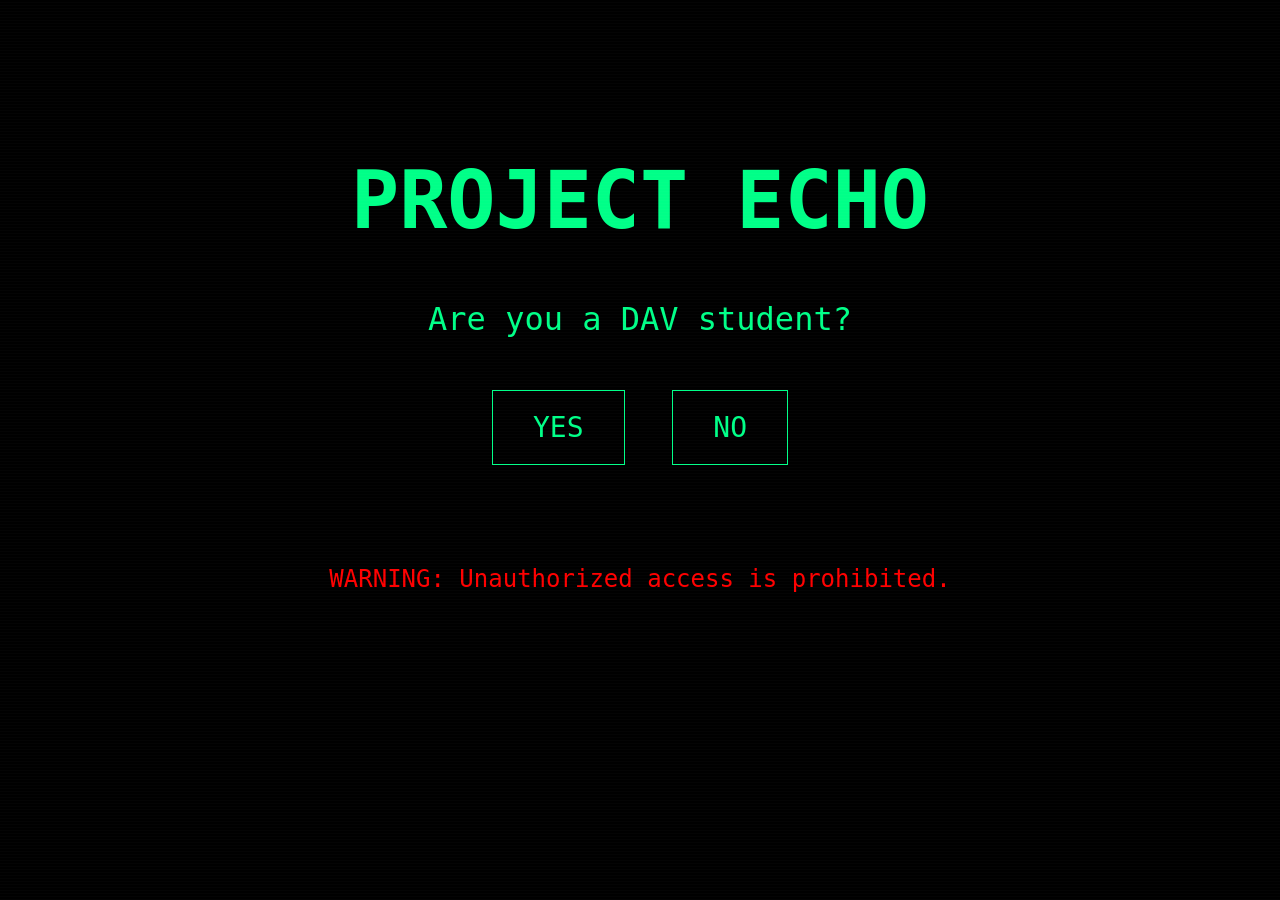
<file: index.html>
<!DOCTYPE html>
<html lang="en">
<head>
<meta charset="UTF-8">
<meta name="viewport" content="width=device-width, initial-scale=1.0">
<title>PROJECT ECHO</title>
<link rel="stylesheet" href="style.css">
</head>

<body>

<div class="overlay"></div>

<div class="container">
<h1 class="glitch">PROJECT ECHO</h1>

<p class="subtitle">Are you a DAV student?</p>

<button onclick="location.href='jumpscare.html'">
YES
</button>

<button onclick="location.href='jumpscare.html'">
NO
</button>

<div class="warning">
WARNING: Unauthorized access is prohibited.
</div>
</div>

</body>
</html>
</file>
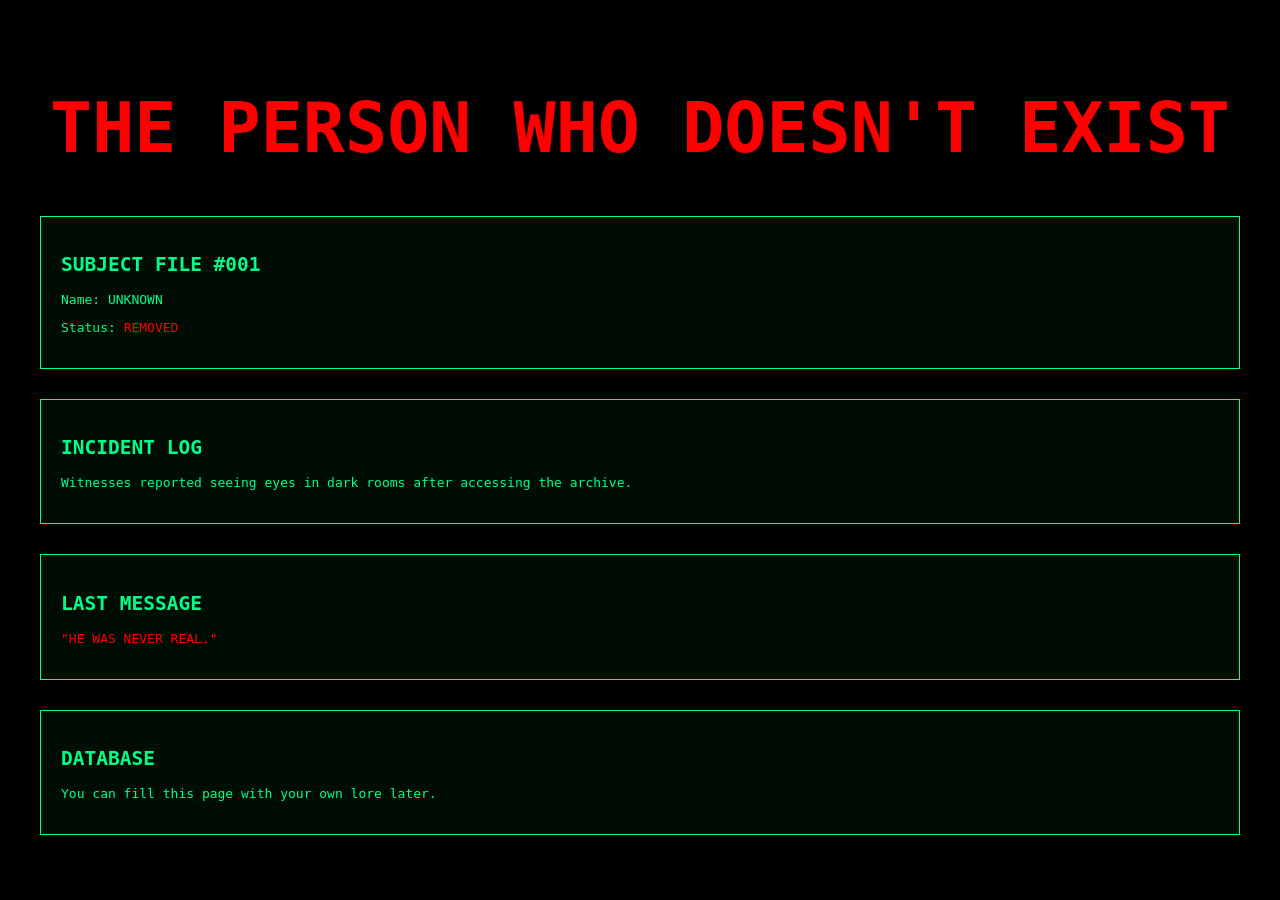
<file: database.html>
<!DOCTYPE html><html><head><title>THE PERSON WHO DOESN'T EXIST</title><style>body{margin:0;background:black;color:#00ff88;font-family:monospace;padding:40px}h1{font-size:70px;color:red;text-align:center}.file{border:1px solid #00ff88;padding:20px;margin-top:30px;background:rgba(0,255,100,.05)}.red{color:red}</style></head><body><audio autoplay loop><source src='https://cdn.pixabay.com/download/audio/2022/03/24/audio_5d0f69ccf2.mp3?filename=horror-background-atmosphere-156462.mp3'></audio><h1>THE PERSON WHO DOESN'T EXIST</h1><div class='file'><h2>SUBJECT FILE #001</h2><p>Name: UNKNOWN</p><p>Status: <span class='red'>REMOVED</span></p></div><div class='file'><h2>INCIDENT LOG</h2><p>Witnesses reported seeing eyes in dark rooms after accessing the archive.</p></div><div class='file'><h2>LAST MESSAGE</h2><p class='red'>"HE WAS NEVER REAL."</p></div><div class='file'><h2>DATABASE</h2><p>You can fill this page with your own lore later.</p></div></body></html>
</file>
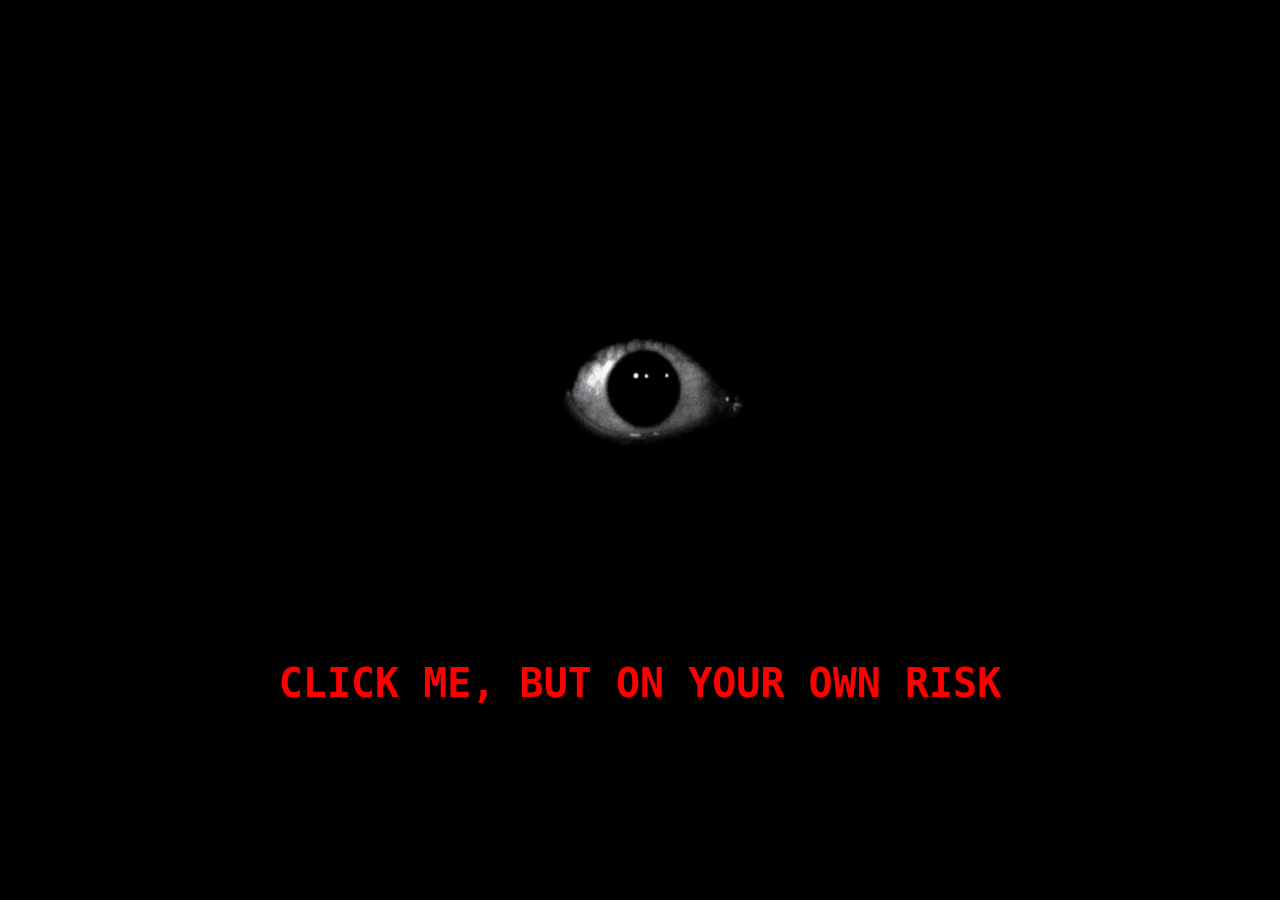
<file: eye.html>
<!DOCTYPE html><html><head><title>DON'T CLICK</title><style>body{margin:0;background:black;display:flex;justify-content:center;align-items:center;height:100vh;flex-direction:column;font-family:monospace;color:white}img{width:260px;cursor:pointer;animation:pulse 2s infinite}h1{margin-top:30px;font-size:40px;color:red}@keyframes pulse{50%{transform:scale(1.05)}}</style></head><body><audio autoplay loop><source src='https://cdn.pixabay.com/download/audio/2021/08/04/audio_bb630cc098.mp3?filename=darkness-rising-10400.mp3'></audio><img src='center_eye.png' onclick='jumpscare()'><h1>CLICK ME, BUT ON YOUR OWN RISK</h1><script>function jumpscare(){document.body.innerHTML=`<div style="background:black;width:100vw;height:100vh;display:flex;justify-content:center;align-items:center;"><h1 style="color:red;font-size:120px;font-family:monospace;">I SEE YOU</h1><audio autoplay><source src="https://www.soundjay.com/human/sounds/scream-01.mp3"></audio></div>`;setTimeout(()=>{window.location.href='database.html'},1500)}</script></body></html>
</file>
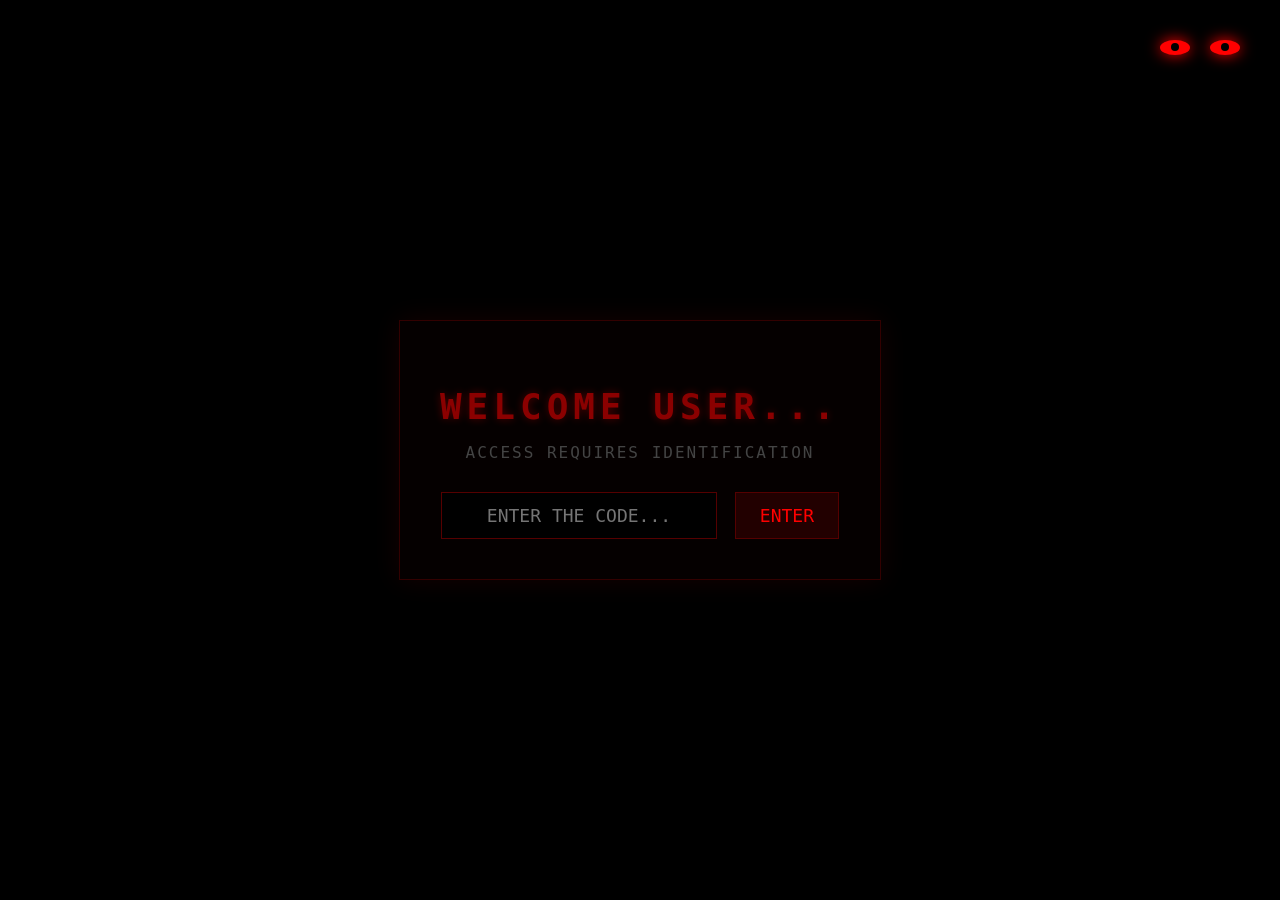
<file: gemini-code-1779817997820.html>
<!DOCTYPE html>
<html lang="en">
<head>
<meta charset="UTF-8">
<meta name="viewport" content="width=device-width, initial-scale=1.0">
<title>WELCOME USER</title>
<style>
body {
margin: 0;
background: black;
color: #660000;
font-family: monospace;
display: flex;
justify-content: center;
align-items: center;
height: 100vh;
flex-direction: column;
overflow: hidden;
position: relative;
}

/* Scary staring eyes in the corner */
.eyes-container {
position: absolute;
top: 40px;
right: 40px;
display: flex;
gap: 20px;
animation: blink 4s infinite;
}

.eye {
width: 30px;
height: 15px;
background: red;
border-radius: 50%;
box-shadow: 0 0 15px red;
position: relative;
}

.eye::after {
content: '';
position: absolute;
width: 8px;
height: 8px;
background: black;
border-radius: 50%;
top: 3px;
left: 11px;
}

h1 {
font-size: 36px;
letter-spacing: 5px;
color: #8b0000;
text-shadow: 0 0 8px rgba(255, 0, 0, 0.3);
margin-bottom: 10px;
}

p {
color: #444;
font-size: 16px;
margin-bottom: 30px;
letter-spacing: 2px;
}

.terminal-box {
background: #050000;
border: 1px solid #300;
padding: 40px;
box-shadow: 0 0 25px rgba(139, 0, 0, 0.15);
text-align: center;
}

input {
background: black;
border: 1px solid #500;
color: red;
padding: 12px;
font-family: monospace;
font-size: 18px;
text-align: center;
outline: none;
width: 250px;
margin-right: 10px;
}

button {
background: #200;
border: 1px solid #500;
color: red;
padding: 12px 24px;
font-family: monospace;
font-size: 18px;
cursor: pointer;
transition: 0.2s;
}

button:hover {
background: red;
color: black;
box-shadow: 0 0 10px red;
}

.error-flash {
animation: flashRed 0.3s;
}

@keyframes blink {
0%, 90%, 100% { transform: scaleY(1); }
95% { transform: scaleY(0.1); }
}

@keyframes flashRed {
0%, 100% { border-color: #500; }
50% { border-color: red; background: #200; }
}
</style>
</head>
<body>

<audio id="creepyMusic" loop>
<source src="https://www.soundhelix.com/examples/mp3/SoundHelix-Song-8.mp3" type="audio/mp3">
</audio>

<div class="eyes-container">
<div class="eye"></div>
<div class="eye"></div>
</div>

<div class="terminal-box">
<h1>WELCOME USER...</h1>
<p>ACCESS REQUIRES IDENTIFICATION</p>

<input type="password" id="accessCode" placeholder="ENTER THE CODE..." autocomplete="off">
<button onclick="checkCode()">ENTER</button>
</div>

<script>
// Plays the silent creepy tune automatically on enter
window.addEventListener('DOMContentLoaded', () => {
    const music = document.getElementById('creepyMusic');
    music.volume = 0.3; // Low, eerie volume
    music.play().catch(err => console.log("Audio waiting for player interaction context."));
});

function checkCode() {
    const inputField = document.getElementById('accessCode');
    const code = inputField.value.trim();
    
    if (code === "codenameshishimanu") {
        location.href = 'database.html';
    } else {
        inputField.classList.add('error-flash');
        inputField.value = '';
        inputField.placeholder = "INVALID ACCESS KEY";
        setTimeout(() => {
            inputField.classList.remove('error-flash');
        }, 300);
    }
}

document.getElementById('accessCode').addEventListener('keypress', function (e) {
    if (e.key === 'Enter') {
        checkCode();
    }
});
</script>

</body>
</html>
</file>
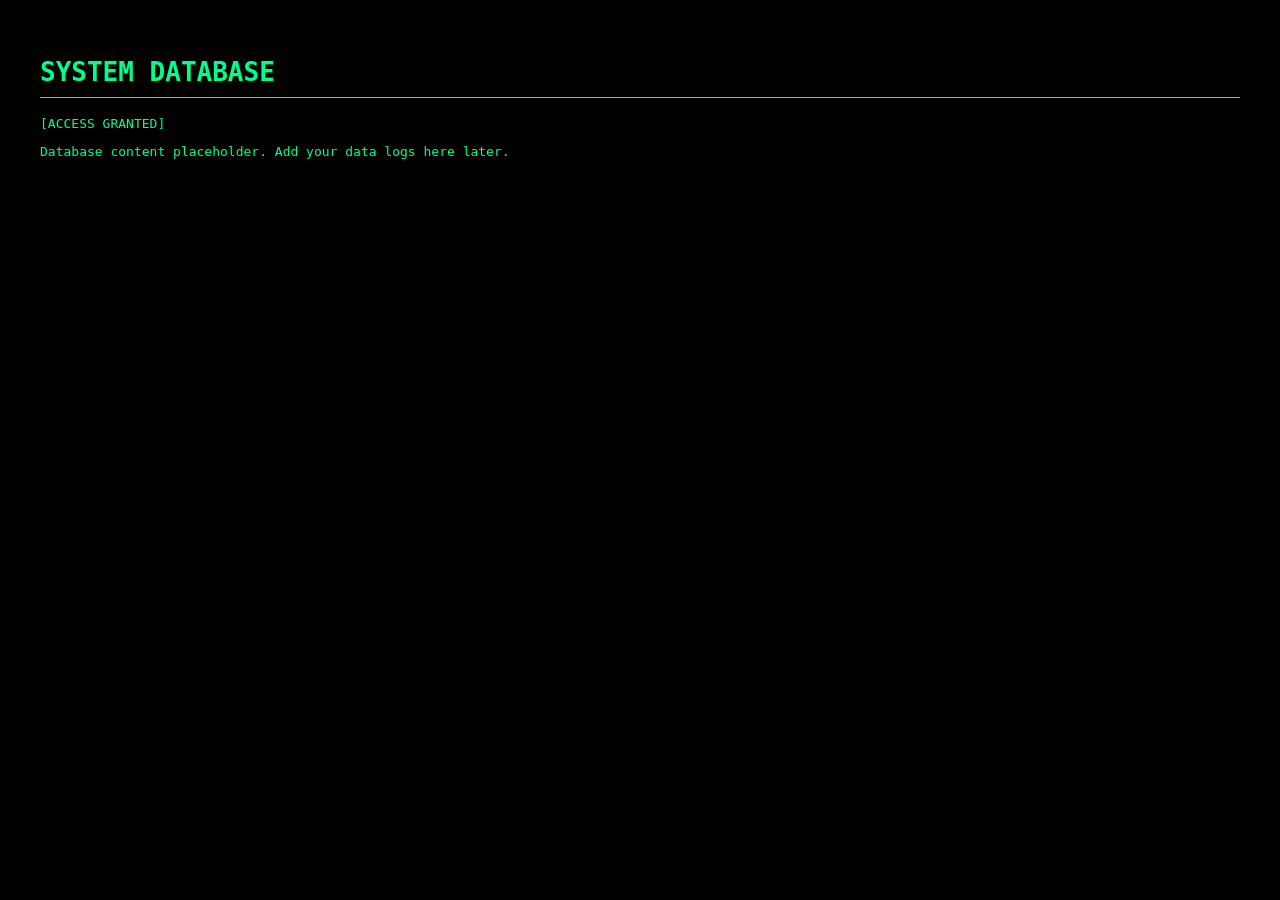
<file: gemini-code-1779818009820.html>
<!DOCTYPE html>
<html lang="en">
<head>
<meta charset="UTF-8">
<meta name="viewport" content="width=device-width, initial-scale=1.0">
<title>DATABASE ACCESS</title>
<style>
body {
margin: 0;
background: black;
color: #00ff88;
font-family: monospace;
padding: 40px;
}
h1 {
border-bottom: 1px solid #00ff88;
padding-bottom: 10px;
}
</style>
</head>
<body>

<h1>SYSTEM DATABASE</h1>
<p>[ACCESS GRANTED]</p>
<p>Database content placeholder. Add your data logs here later.</p>

</body>
</html>
</file>
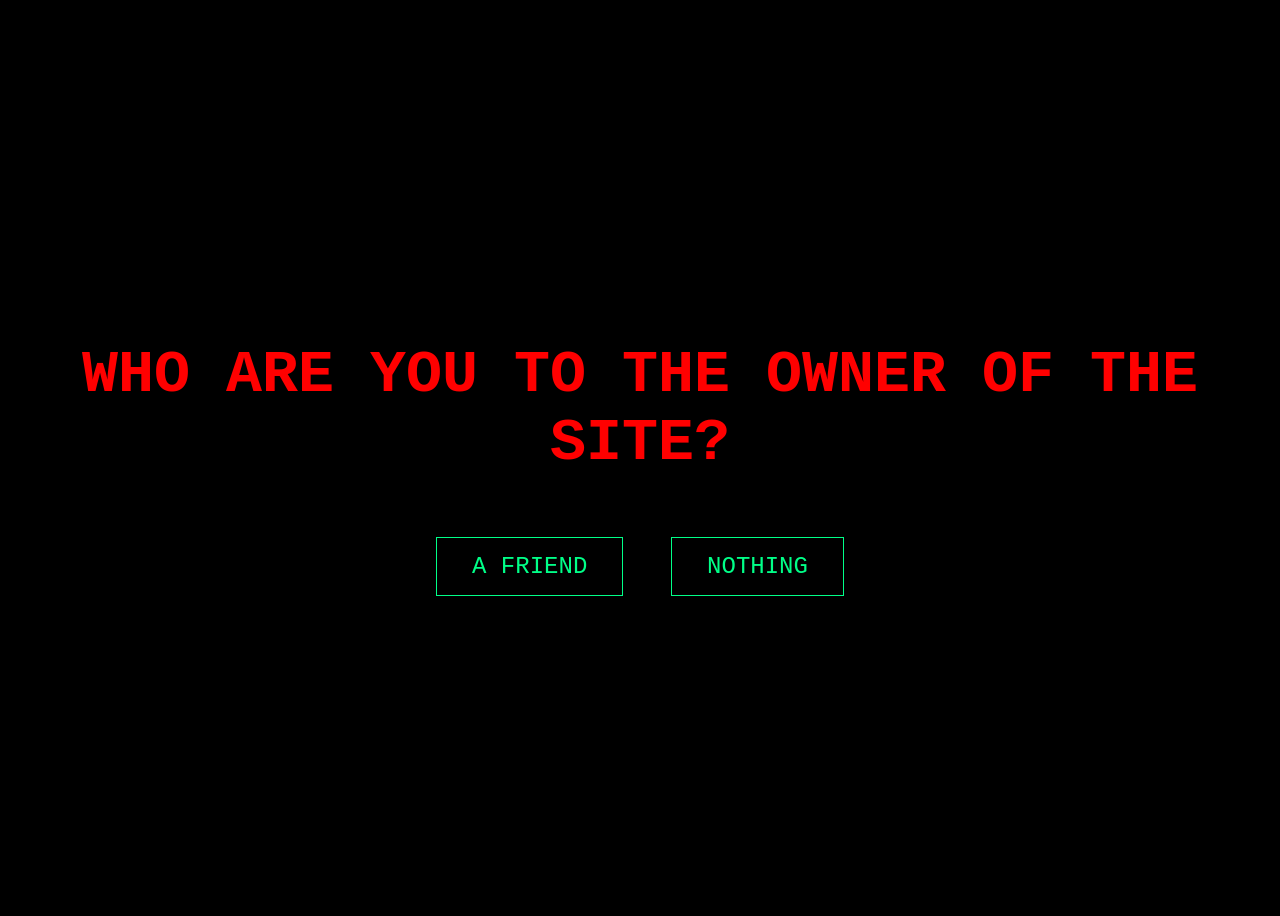
<file: whoareyou.html>
<!DOCTYPE html>
<html lang="en">
<head>
<meta charset="UTF-8">
<meta name="viewport" content="width=device-width, initial-scale=1.0">
<title>WHO ARE YOU?</title>

<style>
body{
background:black;
color:red;
font-family:monospace;
display:flex;
justify-content:center;
align-items:center;
height:100vh;
flex-direction:column;
text-align:center;
}

h1{
font-size:60px;
animation:flicker 0.3s infinite;
}

button{
background:black;
color:#00ff88;
border:1px solid #00ff88;
padding:15px 35px;
margin:20px;
font-size:24px;
font-family:monospace;
cursor:pointer;
}

button:hover{
background:#00ff88;
color:black;
}

@keyframes flicker{
50%{opacity:0.3;}
}
</style>
</head>

<body>

<h1>WHO ARE YOU TO THE OWNER OF THE SITE?</h1>

<div>
<button onclick="location.href='index.html'">
A FRIEND
</button>

<button onclick="location.href='https://www.youtube.com/watch?v=QDia3e12czc'">
NOTHING
</button>
</div>

</body>
</html>
</file>
<file: style.css>
body{
margin:0;
padding:0;
background:black;
color:#00ff88;
font-family:monospace;
overflow:hidden;
}

.container{
text-align:center;
padding-top:100px;
}

.glitch{
font-size:80px;
animation:flicker 2s infinite;
}

.subtitle{
margin-top:40px;
font-size:32px;
}

button{
background:transparent;
border:1px solid #00ff88;
color:#00ff88;
padding:20px 40px;
margin:20px;
cursor:pointer;
font-size:28px;
font-family:monospace;
transition:0.3s;
}

button:hover{
background:#00ff88;
color:black;
}

.warning{
margin-top:80px;
color:red;
font-size:24px;
}

.overlay{
position:fixed;
width:100%;
height:100%;
pointer-events:none;
background-image:repeating-linear-gradient(
transparent,
transparent 2px,
rgba(255,255,255,0.03) 3px
);
}

@keyframes flicker{
0%{opacity:1;}
50%{opacity:0.7;}
52%{opacity:0.3;}
54%{opacity:1;}
100%{opacity:1;}
}
</file>
